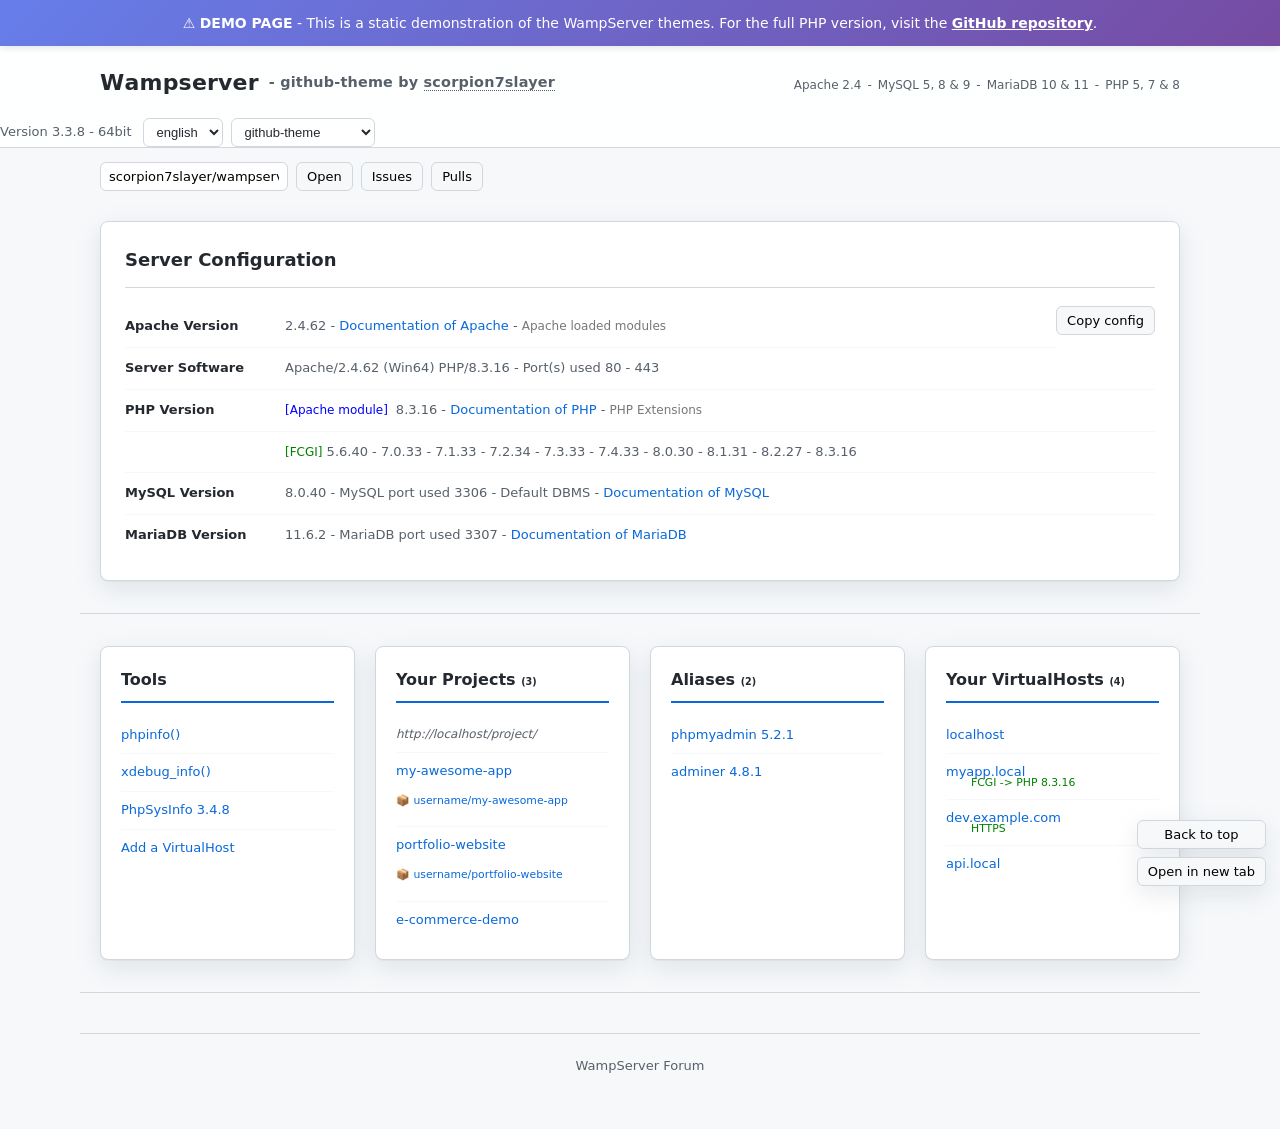
<file: index.html>
<!DOCTYPE html>
<html lang="en">
<head>
	<title>WampServer - DEMO PAGE / PAGE DE DÉMONSTRATION</title>
	<meta charset="UTF-8">
	<meta http-equiv="X-UA-Compatible" content="IE=edge,chrome=1">
	<meta name="viewport" content="width=device-width">
	<link rel="shortcut icon" href="favicon.ico" type="image/ico" />
	<style id="theme-styles">
		/* Theme styles will be dynamically loaded here */
	</style>
	<style>
		/* Modal styles */
		.modalOto,.modalOtoArial{display:none;position:fixed;top:0;left:0;width:100%;height:100%;background:rgba(0,0,0,0.6);z-index:10000;overflow:auto}
		.modalOto:target,.modalOtoArial:target{display:flex;align-items:center;justify-content:center}
		.modalOto>div,.modalOtoArial>div{position:relative;max-width:90%;max-height:90vh;overflow:auto;padding:20px;border-radius:8px;box-shadow:0 10px 40px rgba(0,0,0,0.3);background:#fff}
		.modalOtoBar{display:flex;justify-content:space-between;align-items:center;padding:10px 15px;margin:-20px -20px 15px;border-radius:8px 8px 0 0;background:#f6f8fa;border-bottom:1px solid #d0d7de}
		.modalOtoBar input{padding:6px 12px;cursor:pointer;border-radius:4px;border:1px solid #d0d7de;background:#fff}
		.closeOto{display:inline-block;padding:6px 12px;text-decoration:none;font-weight:bold;border-radius:4px;color:#cf222e}
		.closeOto:hover{opacity:0.8;background:rgba(207,34,46,0.1)}

		/* Enhancement styles */
		.list-tools{display:flex;gap:8px;align-items:center;margin:6px 0 8px;flex-wrap:wrap}
		.wmp-btn{padding:6px 10px;border:1px solid #d0d7de;background:#f6f8fa;border-radius:6px;cursor:pointer;font-size:13px;transition:all 0.15s ease;font-family:inherit}
		.wmp-btn:hover{filter:brightness(0.98);transform:translateY(-1px)}
		.wmp-btn:active{transform:translateY(0)}
		.wmp-floating{position:fixed;right:14px;bottom:14px;display:flex;flex-direction:column;gap:8px;z-index:9999}
		.wmp-floating .wmp-btn{box-shadow:0 8px 24px rgba(140,149,159,0.2)}
		.wmp-globalbar{max-width:1120px;margin:8px auto 6px;padding:6px 20px;display:flex;flex-wrap:wrap;gap:8px;align-items:center}
		.wmp-field{padding:6px 8px;border:1px solid #d0d7de;border-radius:6px;background:#fff;min-width:140px;font-size:13px;font-family:inherit}
		.wmp-sep{flex:0 0 1px;height:24px;background:#d0d7de;margin:0 4px}

		/* Demo notice banner */
		.demo-notice {
			background: linear-gradient(135deg, #667eea 0%, #764ba2 100%);
			color: white;
			padding: 12px 20px;
			text-align: center;
			font-size: 14px;
			font-weight: 500;
			box-shadow: 0 2px 8px rgba(0,0,0,0.1);
			position: relative;
			z-index: 100;
		}
		.demo-notice strong {
			font-weight: 700;
		}
		.demo-notice a {
			color: white;
			text-decoration: underline;
			font-weight: 600;
		}
		.demo-notice a:hover {
			opacity: 0.8;
		}

		/* GitHub Integration Styles */
		.project-git-info {
			margin-top: 8px;
		}
		.git-link {
			margin: 4px 0 8px 0;
		}
		.git-link a {
			color: var(--accent, #5fb4ff);
			text-decoration: none;
		}

		/* Theme credit */
		#head .innerhead .wmp-theme-credit{margin-left:10px;font-size:.9rem;color:#57606a;white-space:nowrap}
		#head .innerhead .wmp-theme-credit a{color:inherit;text-decoration:none;border-bottom:1px dotted currentColor;transition:all .2s}
		#head .innerhead .wmp-theme-credit a:hover{color:#0969da;border-bottom-style:solid}

		/* Responsive enhancements */
		@media screen and (max-width: 980px) {
			.wmp-globalbar{padding:6px 16px;gap:6px}
			.wmp-field{min-width:120px}
		}

		@media screen and (max-width: 750px) {
			.wmp-globalbar{padding:6px 12px;gap:6px}
			.wmp-field{min-width:100px;flex:1;font-size:12px}
			.wmp-btn{padding:8px 12px;font-size:12px;flex:1 1 auto}
			.wmp-floating{right:10px;bottom:10px;gap:6px}
			.wmp-floating .wmp-btn{font-size:12px;padding:8px 10px}
			#head .innerhead .wmp-theme-credit{font-size:.8rem;margin-left:0;width:100%;text-align:center;margin-top:4px}
			.project-git-info {
				font-size: 11px;
			}
			.demo-notice {
				font-size: 12px;
				padding: 10px 15px;
			}
		}

		@media screen and (max-width: 480px) {
			.wmp-globalbar{flex-direction:column;align-items:stretch;padding:8px 12px}
			.wmp-field{width:100%;min-width:0;font-size:13px;padding:8px 10px}
			.wmp-btn{width:100%;justify-content:center;font-size:13px;padding:10px 14px}
			.wmp-floating{right:8px;bottom:8px}
			.wmp-floating .wmp-btn{font-size:11px;padding:7px 9px}
			#head .innerhead .wmp-theme-credit{font-size:.75rem;display:block}
		}

		/* Touch optimization */
		@media (hover: none) and (pointer: coarse) {
			.wmp-btn{min-height:44px;display:flex;align-items:center;justify-content:center}
			.wmp-field{min-height:44px}
		}

		@media (prefers-color-scheme: dark){
			.wmp-btn{background:rgba(0,0,0,.15);border-color:#444c56;color:#c9d1d9}
			.wmp-field{background:rgba(0,0,0,.15);border-color:#444c56;color:#c9d1d9}
			.wmp-sep{background:#444c56}
			#head .innerhead .wmp-theme-credit{color:#8b949e}
			#head .innerhead .wmp-theme-credit a:hover{color:#539bf5}
		}
	</style>
</head>

<body>
	<!-- Demo Notice Banner -->
	<div class="demo-notice">
		<div id="demo-notice-en" style="display: none;">
			⚠️ <strong>DEMO PAGE</strong> - This is a static demonstration of the WampServer themes. 
			For the full PHP version, visit the <a href="https://github.com/scorpion7slayer/wampserver-modern-and-github-theme" target="_blank" rel="noopener">GitHub repository</a>.
		</div>
		<div id="demo-notice-fr" style="display: none;">
			⚠️ <strong>PAGE DE DÉMONSTRATION</strong> - Ceci est une démonstration statique des thèmes WampServer. 
			Pour la version PHP complète, visitez le <a href="https://github.com/scorpion7slayer/wampserver-modern-and-github-theme" target="_blank" rel="noopener">dépôt GitHub</a>.
		</div>
	</div>

	<div id="head">
		<div class="innerhead">
			<h1><abbr title="Windows">W</abbr><abbr title="Apache">a</abbr><abbr title="MySQL/MariaDB">m</abbr><abbr title="PHP">p</abbr><abbr title="server WEB local">server</abbr></h1>
			<ul>
				<li>Apache 2.4</li><li>-</li><li>MySQL 5, 8 &amp; 9</li><li>-</li><li>MariaDB 10 &amp; 11</li><li>-</li><li>PHP 5, 7 &amp; 8</li>
			</ul>
		</div>
		<ul class="utility">
			<li>Version 3.3.8 - 64bit</li>
			<li>
				<form method="get" style="display:inline-block;">
					<select name="lang" id="langues" onchange="switchLanguage(this.value);">
						<option value="english">english</option>
						<option value="french">french</option>
					</select>
				</form>
				<select id="themes">
					<option id="github-theme">github-theme</option>
					<option id="github-theme-dark">github-theme-dark</option>
					<option id="Modern Dark">Modern Dark</option>
				</select>
			</li>
		</ul>
	</div>

	<!-- GitHub Global Bar -->
	<div class="wmp-globalbar">
		<input id="wmp-gh-repo" class="wmp-field" type="text" placeholder="owner/repo" value="scorpion7slayer/wampserver-modern-and-github-theme" />
		<button id="wmp-gh-open" class="wmp-btn" type="button">Open</button>
		<button id="wmp-gh-issues" class="wmp-btn" type="button">Issues</button>
		<button id="wmp-gh-pulls" class="wmp-btn" type="button">Pulls</button>
	</div>

	<div class="config">
		<div class="innerconfig">
			<h2 id="config-title">Server Configuration</h2>
			<button type="button" class="wmp-btn" style="float: right;" id="copy-config-btn">Copy config</button>
			<dl class="content">
				<div class="dl-row">
					<dt id="label-apache">Apache Version</dt>
					<dd>2.4.62  -  <a href='http://httpd.apache.org/docs/2.4/en/' target="_blank">Documentation of Apache</a> - <a href='#apachemodloaded'><small style='color:#777;'>Apache loaded modules</small></a></dd>
				</div>
				<div class="dl-row">
					<dt id="label-server">Server Software</dt>
					<dd>Apache/2.4.62 (Win64) PHP/8.3.16 - Port(s) used 80 - 443</dd>
				</div>
				<div class="dl-row">
					<dt id="label-php">PHP Version</dt>
					<dd><small style='color:blue;'>[Apache module]&nbsp;</small>&nbsp;8.3.16 - <a href='http://php.net/manual/en/' target="_blank">Documentation of PHP</a> - <a href='#phpextloaded'><small style='color:#777;'>PHP Extensions</small></a></dd>
				</div>
				<div class="dl-row">
					<dt>&nbsp;</dt>
					<dd><small style='color:green;'>[FCGI]</small>&nbsp;5.6.40 - 7.0.33 - 7.1.33 - 7.2.34 - 7.3.33 - 7.4.33 - 8.0.30 - 8.1.31 - 8.2.27 - 8.3.16</dd>
				</div>
				<div class="dl-row">
					<dt id="label-mysql">MySQL Version</dt>
					<dd>8.0.40 - MySQL port used 3306 - Default DBMS - <a href='http://dev.mysql.com/doc/refman/8.0/en/' target="_blank">Documentation of MySQL</a></dd>
				</div>
				<div class="dl-row">
					<dt id="label-mariadb">MariaDB Version</dt>
					<dd>11.6.2 - MariaDB port used 3307 - <a href='http://mariadb.com/kb/en/' target="_blank">Documentation of MariaDB</a></dd>
				</div>
			</dl>
		</div>
	</div>

	<div class="divider1">&nbsp;</div>

	<div class="alltools four-columns">
		<div class="inneralltools">
			<div class="column">
				<h2 id="tools-title">Tools</h2>
				<ul class="tools">
					<li><a href="javascript:void(0)" onclick="alert('This is a demo page. phpinfo() is not available.')">phpinfo()</a></li>
					<li><a href="javascript:void(0)" onclick="alert('This is a demo page. xdebug_info() is not available.')">xdebug_info()</a></li>
					<li><a href="javascript:void(0)" onclick="alert('This is a demo page. PhpSysInfo is not available.')">PhpSysInfo 3.4.8</a></li>
					<li><a href="javascript:void(0)" onclick="alert('This is a demo page. Add VirtualHost is not available.')">Add a VirtualHost</a></li>
				</ul>
			</div>

			<div class="column">
				<h2 id="projects-title">Your Projects <span style='font-size:60%;'>(3)</span></h2>
				<ul class="projects">
					<li class='projectsdir'>http://localhost/project/</li>
					<li>
						<a href="javascript:void(0)" onclick="alert('This is a demo page.')">my-awesome-app</a>
						<div class='project-git-info'>
							<p class='git-link'><small>📦 <a href='https://github.com/username/my-awesome-app' target='_blank' rel='noopener'>username/my-awesome-app</a></small></p>
						</div>
					</li>
					<li>
						<a href="javascript:void(0)" onclick="alert('This is a demo page.')">portfolio-website</a>
						<div class='project-git-info'>
							<p class='git-link'><small>📦 <a href='https://github.com/username/portfolio-website' target='_blank' rel='noopener'>username/portfolio-website</a></small></p>
						</div>
					</li>
					<li>
						<a href="javascript:void(0)" onclick="alert('This is a demo page.')">e-commerce-demo</a>
					</li>
				</ul>
			</div>

			<div class="column">
				<h2 id="alias-title">Aliases <span style='font-size:60%;'>(2)</span></h2>
				<ul class="aliases">
					<li><a href="javascript:void(0)" onclick="alert('This is a demo page.')">phpmyadmin 5.2.1</a></li>
					<li><a href="javascript:void(0)" onclick="alert('This is a demo page.')">adminer 4.8.1</a></li>
				</ul>
			</div>

			<div class="column">
				<h2 id="vhost-title">Your VirtualHosts <span style='font-size:60%;'>(4)</span></h2>
				<ul class="vhost">
					<li><a href="javascript:void(0)" onclick="alert('This is a demo page.')">localhost</a></li>
					<li><a href="javascript:void(0)" onclick="alert('This is a demo page.')">myapp.local</a>
						<p style='margin:-11px 0 -2px 25px;color:green;'><small>FCGI -> PHP 8.3.16</small></p>
					</li>
					<li><a href="javascript:void(0)" onclick="alert('This is a demo page.')">dev.example.com</a>
						<p style='margin:-11px 0 -2px 25px;color:green;'><small>HTTPS </small></p>
					</li>
					<li><a href="javascript:void(0)" onclick="alert('This is a demo page.')">api.local</a></li>
				</ul>
			</div>
		</div>
	</div>

	<div class="divider2">&nbsp;</div>

	<ul id="foot">
		<li><a href="https://forum.wampserver.com/list.php" target="_blank">WampServer Forum</a></li>
	</ul>

	<!-- Modal Dialogs -->
	<div id="phpextloaded" class="modalOto">
		<div>
			<div class='modalOtoBar'>
				<input type='button' value='Copy' class='js-copy' onclick="copyModalContent('phpext-content')">
				<a href="#closeOto" title="Close" class="closeOto">X</a>
			</div>
			<div id="phpext-content">
				<strong>PHP 8.3.16 - Loaded Extensions (Demo)</strong><br><br>
				Core, date, libxml, openssl, pcre, zlib, filter, hash, json, pcntl, Reflection, SPL, session, standard, sodium, mysqlnd, PDO, xml, calendar, ctype, curl, dom, mbstring, FFI, fileinfo, ftp, gd, gettext, iconv, intl, ldap, exif, mysqli, odbc, pdo_mysql, PDO_ODBC, pdo_sqlite, Phar, SimpleXML, soap, sockets, sqlite3, tokenizer, xmlreader, xmlwriter, xsl, zip, Zend OPcache
			</div>
		</div>
	</div>

	<div id="apachemodloaded" class="modalOto">
		<div>
			<div class='modalOtoBar'>
				<input type='button' value='Copy' class='js-copy' onclick="copyModalContent('apachemod-content')">
				<a href="#closeOto" title="Close" class="closeOto">X</a>
			</div>
			<div id="apachemod-content">
				<strong>Apache 2.4.62 - Loaded Modules (Demo)</strong><br><br>
				core_module, so_module, http_module, mpm_winnt_module, log_config_module, logio_module, version_module, unixd_module, autoindex_module, dir_module, mime_module, negotiation_module, env_module, setenvif_module, ssl_module, socache_shmcb_module, headers_module, expires_module, ext_filter_module, deflate_module, mime_magic_module, rewrite_module, alias_module, vhost_alias_module, access_compat_module, auth_basic_module, authn_core_module, authn_file_module, authz_core_module, authz_host_module, authz_user_module, authz_groupfile_module, proxy_module, proxy_fcgi_module, php_module
			</div>
		</div>
	</div>

	<!-- Floating Tools -->
	<div class="wmp-floating">
		<button class="wmp-btn" onclick="window.scrollTo({top:0,behavior:'smooth'})">Back to top</button>
		<button class="wmp-btn" id="new-tab-toggle">Open in new tab</button>
	</div>

	<script>
		// Translations
		const translations = {
			english: {
				demoNotice: '⚠️ <strong>DEMO PAGE</strong> - This is a static demonstration of the WampServer themes. For the full PHP version, visit the ',
				configTitle: 'Server Configuration',
				toolsTitle: 'Tools',
				projectsTitle: 'Your Projects',
				aliasTitle: 'Aliases',
				vhostTitle: 'Your VirtualHosts',
				copyConfig: 'Copy config',
				copied: 'Copied!',
				copyFailed: 'Copy failed',
				backToTop: 'Back to top',
				openNewTab: 'Open in new tab',
				openSameTab: 'Open in same tab',
				labelApache: 'Apache Version',
				labelServer: 'Server Software',
				labelPHP: 'PHP Version',
				labelMySQL: 'MySQL Version',
				labelMariaDB: 'MariaDB Version'
			},
			french: {
				demoNotice: '⚠️ <strong>PAGE DE DÉMONSTRATION</strong> - Ceci est une démonstration statique des thèmes WampServer. Pour la version PHP complète, visitez le ',
				configTitle: 'Configuration du serveur',
				toolsTitle: 'Outils',
				projectsTitle: 'Vos Projets',
				aliasTitle: 'Alias',
				vhostTitle: 'Vos VirtualHosts',
				copyConfig: 'Copier config',
				copied: 'Copié!',
				copyFailed: 'Copie impossible',
				backToTop: 'En haut',
				openNewTab: 'Ouvrir dans nouvel onglet',
				openSameTab: 'Ouvrir dans même onglet',
				labelApache: "Version d'Apache",
				labelServer: 'Logiciel Serveur',
				labelPHP: 'Version de PHP',
				labelMySQL: 'Version de MySQL',
				labelMariaDB: 'Version de MariaDB'
			}
		};

		// Current language
		let currentLang = localStorage.getItem('wampLang') || 'english';

		// Switch language function
		function switchLanguage(lang) {
			currentLang = lang;
			localStorage.setItem('wampLang', lang);
			updateLanguage();
		}

		// Update all text based on current language
		function updateLanguage() {
			const tr = translations[currentLang];
			
			// Update demo notices
			document.getElementById('demo-notice-en').style.display = currentLang === 'english' ? 'block' : 'none';
			document.getElementById('demo-notice-fr').style.display = currentLang === 'french' ? 'block' : 'none';
			
			// Update headings
			document.getElementById('config-title').textContent = tr.configTitle;
			document.getElementById('tools-title').textContent = tr.toolsTitle;
			document.getElementById('projects-title').innerHTML = tr.projectsTitle + " <span style='font-size:60%;'>(3)</span>";
			document.getElementById('alias-title').innerHTML = tr.aliasTitle + " <span style='font-size:60%;'>(2)</span>";
			document.getElementById('vhost-title').innerHTML = tr.vhostTitle + " <span style='font-size:60%;'>(4)</span>";
			
			// Update buttons
			document.getElementById('copy-config-btn').textContent = tr.copyConfig;
			
			// Update labels
			document.getElementById('label-apache').textContent = tr.labelApache;
			document.getElementById('label-server').textContent = tr.labelServer;
			document.getElementById('label-php').textContent = tr.labelPHP;
			document.getElementById('label-mysql').textContent = tr.labelMySQL;
			document.getElementById('label-mariadb').textContent = tr.labelMariaDB;
			
			// Update floating buttons
			const floatingBtns = document.querySelectorAll('.wmp-floating .wmp-btn');
			if (floatingBtns[0]) floatingBtns[0].textContent = tr.backToTop;
			updateNewTabButton();
			
			// Update language selector
			document.getElementById('langues').value = currentLang;
		}

		// Theme switching with all three theme CSS
		const themeStyles = {
			'github-theme': `/* GitHub-like light theme for WampServer Home - Enhanced */

:root {
    --bg: #f6f8fa;
    --panel: #ffffff;
    --panel-2: #f6f8fa;
    --panel-3: #eaeef2;
    --panel-subtle: #f6f8fa;
    --text: #24292f;
    --muted: #57606a;
    --border: #d0d7de;
    --accent: #0969da;
    --accent-hover: #1f6feb;
    --success: #1a7f37;
    --warning: #9a6700;
    --danger: #cf222e;
    --shadow: 0 1px 0 rgba(27, 31, 36, 0.04), 0 8px 24px rgba(140, 149, 159, 0.2);
}

*, *::before, *::after {
    box-sizing: border-box;
}

html, body {
    margin: 0;
    padding: 0;
}

html {
    scroll-behavior: smooth;
}

body {
    background: radial-gradient(1200px 600px at -10% -20%, rgba(9, 105, 218, 0.06), transparent 50%),
                radial-gradient(1200px 600px at 110% -20%, rgba(31, 111, 235, 0.06), transparent 50%),
                var(--bg);
    color: var(--text);
    font: 14px/1.6 system-ui, -apple-system, Segoe UI, Roboto, Helvetica, Arial, "Apple Color Emoji", "Segoe UI Emoji";
    -webkit-font-smoothing: antialiased;
    -moz-osx-font-smoothing: grayscale;
}

abbr {
    text-decoration: none;
    border: none;
}

a {
    color: var(--accent);
    text-decoration: none;
    transition: color 0.2s ease;
}
a:hover {
    color: var(--accent-hover);
    text-decoration: underline;
}
a:focus-visible {
    outline: 2px solid var(--accent);
    outline-offset: 2px;
    border-radius: 2px;
}

#head {
    position: sticky;
    top: 0;
    z-index: 10;
    width: 100%;
    background: rgba(255, 255, 255, 0.9);
    backdrop-filter: saturate(140%) blur(6px);
    border-bottom: 1px solid var(--border);
}
.innerhead {
    max-width: 1120px;
    margin: 0 auto;
    height: 72px;
    display: flex;
    align-items: center;
    justify-content: space-between;
    padding: 0 20px;
}
.innerhead h1 {
    margin: 0;
    font-size: 22px;
    font-weight: 700;
    letter-spacing: 0.2px;
    color: var(--text);
    display: flex;
    align-items: center;
}
.innerhead h1 abbr {
    color: var(--text);
}
.innerhead ul {
    list-style: none;
    margin: 6px 0 0;
    padding: 0;
    display: flex;
    gap: 6px;
    font-size: 12px;
    color: var(--muted);
}
.innerhead ul li {
    display: inline;
}

.utility {
    display: flex;
    align-items: center;
    gap: 12px;
    font-size: 13px;
    color: var(--muted);
    list-style: none;
    margin: 0;
    padding: 0;
}
.utility li {
    display: flex;
    align-items: center;
    gap: 8px;
}
.utility select {
    padding: 5px 8px;
    border: 1px solid var(--border);
    border-radius: 6px;
    background: var(--panel);
    color: var(--text);
    font-size: 13px;
    cursor: pointer;
    transition: all 0.2s ease;
}
.utility select:hover {
    border-color: var(--accent);
}
.utility select:focus {
    outline: 2px solid var(--accent);
    outline-offset: -1px;
}

.config {
    max-width: 1120px;
    margin: 24px auto;
    padding: 0 20px;
}
.innerconfig {
    background: var(--panel);
    border: 1px solid var(--border);
    border-radius: 8px;
    padding: 24px;
    box-shadow: var(--shadow);
}
.innerconfig h2 {
    margin: 0 0 18px;
    font-size: 18px;
    font-weight: 600;
    color: var(--text);
    border-bottom: 1px solid var(--border);
    padding-bottom: 12px;
}
.innerconfig dl {
    margin: 0;
    padding: 0;
}
.dl-row {
    display: flex;
    padding: 10px 0;
    border-bottom: 1px solid var(--panel-2);
}
.dl-row:last-child {
    border-bottom: none;
}
.dl-row dt {
    flex: 0 0 160px;
    font-weight: 600;
    color: var(--text);
    font-size: 13px;
}
.dl-row dd {
    flex: 1;
    margin: 0;
    color: var(--muted);
    font-size: 13px;
}
.dl-row dd a {
    color: var(--accent);
}
.dl-row dd small {
    font-size: 12px;
}

.divider1, .divider2 {
    max-width: 1120px;
    margin: 32px auto;
    height: 1px;
    background: var(--border);
}

.alltools {
    max-width: 1120px;
    margin: 32px auto;
    padding: 0 20px;
}
.inneralltools {
    display: grid;
    grid-template-columns: repeat(auto-fit, minmax(240px, 1fr));
    gap: 20px;
}
.four-columns .inneralltools {
    grid-template-columns: repeat(4, 1fr);
}
.three-columns .inneralltools {
    grid-template-columns: repeat(3, 1fr);
}

.column {
    background: var(--panel);
    border: 1px solid var(--border);
    border-radius: 8px;
    padding: 20px;
    box-shadow: var(--shadow);
    transition: transform 0.2s ease, box-shadow 0.2s ease;
}
.column:hover {
    transform: translateY(-2px);
    box-shadow: 0 8px 24px rgba(140, 149, 159, 0.25);
}
.column h2 {
    margin: 0 0 14px;
    font-size: 16px;
    font-weight: 600;
    color: var(--text);
    border-bottom: 2px solid var(--accent);
    padding-bottom: 8px;
}
.column ul {
    list-style: none;
    margin: 0;
    padding: 0;
}
.column ul li {
    padding: 8px 0;
    border-bottom: 1px solid var(--panel-2);
    font-size: 13px;
}
.column ul li:last-child {
    border-bottom: none;
}
.column ul li a {
    color: var(--accent);
    font-weight: 500;
    transition: color 0.2s ease;
}
.column ul li a:hover {
    color: var(--accent-hover);
}
.column ul li.projectsdir {
    color: var(--muted);
    font-size: 12px;
    font-style: italic;
}

#foot {
    max-width: 1120px;
    margin: 40px auto 32px;
    padding: 20px;
    text-align: center;
    list-style: none;
    border-top: 1px solid var(--border);
}
#foot li {
    display: inline-block;
    margin: 0 12px;
}
#foot a {
    color: var(--muted);
    font-size: 13px;
    font-weight: 500;
    transition: color 0.2s ease;
}
#foot a:hover {
    color: var(--accent);
}

@media screen and (max-width: 1200px) {
    .four-columns .inneralltools {
        grid-template-columns: repeat(2, 1fr);
    }
}

@media screen and (max-width: 980px) {
    .innerhead {
        height: auto;
        min-height: 72px;
        flex-direction: column;
        align-items: flex-start;
        padding: 16px 20px;
    }
    .innerhead h1 {
        margin-bottom: 8px;
    }
    .utility {
        width: 100%;
        justify-content: space-between;
    }
}

@media screen and (max-width: 750px) {
    .innerhead, .config, .alltools, #foot {
        padding-left: 16px;
        padding-right: 16px;
    }
    .innerconfig {
        padding: 20px;
    }
    .dl-row {
        flex-direction: column;
        gap: 4px;
    }
    .dl-row dt {
        font-weight: 600;
    }
    .four-columns .inneralltools,
    .three-columns .inneralltools {
        grid-template-columns: 1fr;
    }
}

@media screen and (max-width: 480px) {
    .innerhead h1 {
        font-size: 20px;
    }
    .innerconfig h2 {
        font-size: 16px;
    }
    .column h2 {
        font-size: 15px;
    }
}`,
			
			'github-theme-dark': `/* GitHub Dark Dimmed theme for WampServer Home */

:root {
    --bg: #22272e;
    --panel: #2d333b;
    --panel-2: #2d333b;
    --panel-3: #373e47;
    --panel-subtle: #373e47;
    --text: #adbac7;
    --muted: #768390;
    --border: #444c56;
    --accent: #539bf5;
    --accent-hover: #6cb6ff;
    --success: #57ab5a;
    --warning: #c69026;
    --danger: #e5534b;
    --shadow: 0 0 0 1px rgba(205, 217, 229, 0.1), 0 8px 24px rgba(1, 4, 9, 0.5);
}

*, *::before, *::after {
    box-sizing: border-box;
}

html, body {
    margin: 0;
    padding: 0;
}

html {
    scroll-behavior: smooth;
}

body {
    background: radial-gradient(1200px 600px at -10% -20%, rgba(83, 155, 245, 0.08), transparent 50%),
                radial-gradient(1200px 600px at 110% -20%, rgba(108, 182, 255, 0.08), transparent 50%),
                var(--bg);
    color: var(--text);
    font: 14px/1.6 system-ui, -apple-system, Segoe UI, Roboto, Helvetica, Arial, "Apple Color Emoji", "Segoe UI Emoji";
    -webkit-font-smoothing: antialiased;
    -moz-osx-font-smoothing: grayscale;
}

abbr {
    text-decoration: none;
    border: none;
}

a {
    color: var(--accent);
    text-decoration: none;
    transition: color 0.2s ease;
}
a:hover {
    color: var(--accent-hover);
    text-decoration: underline;
}
a:focus-visible {
    outline: 2px solid var(--accent);
    outline-offset: 2px;
    border-radius: 2px;
}

#head {
    position: sticky;
    top: 0;
    z-index: 10;
    width: 100%;
    background: rgba(45, 51, 59, 0.95);
    backdrop-filter: saturate(140%) blur(6px);
    border-bottom: 1px solid var(--border);
}
.innerhead {
    max-width: 1120px;
    margin: 0 auto;
    height: 72px;
    display: flex;
    align-items: center;
    justify-content: space-between;
    padding: 0 20px;
}
.innerhead h1 {
    margin: 0;
    font-size: 22px;
    font-weight: 700;
    letter-spacing: 0.2px;
    color: var(--text);
    display: flex;
    align-items: center;
}
.innerhead h1 abbr {
    color: var(--text);
}
.innerhead ul {
    list-style: none;
    margin: 6px 0 0;
    padding: 0;
    display: flex;
    gap: 6px;
    font-size: 12px;
    color: var(--muted);
}
.innerhead ul li {
    display: inline;
}

.utility {
    display: flex;
    align-items: center;
    gap: 12px;
    font-size: 13px;
    color: var(--muted);
    list-style: none;
    margin: 0;
    padding: 0;
}
.utility li {
    display: flex;
    align-items: center;
    gap: 8px;
}
.utility select {
    padding: 5px 8px;
    border: 1px solid var(--border);
    border-radius: 6px;
    background: var(--panel);
    color: var(--text);
    font-size: 13px;
    cursor: pointer;
    transition: all 0.2s ease;
}
.utility select:hover {
    border-color: var(--accent);
}
.utility select:focus {
    outline: 2px solid var(--accent);
    outline-offset: -1px;
}

.config {
    max-width: 1120px;
    margin: 24px auto;
    padding: 0 20px;
}
.innerconfig {
    background: var(--panel);
    border: 1px solid var(--border);
    border-radius: 8px;
    padding: 24px;
    box-shadow: var(--shadow);
}
.innerconfig h2 {
    margin: 0 0 18px;
    font-size: 18px;
    font-weight: 600;
    color: var(--text);
    border-bottom: 1px solid var(--border);
    padding-bottom: 12px;
}
.innerconfig dl {
    margin: 0;
    padding: 0;
}
.dl-row {
    display: flex;
    padding: 10px 0;
    border-bottom: 1px solid var(--panel-3);
}
.dl-row:last-child {
    border-bottom: none;
}
.dl-row dt {
    flex: 0 0 160px;
    font-weight: 600;
    color: var(--text);
    font-size: 13px;
}
.dl-row dd {
    flex: 1;
    margin: 0;
    color: var(--muted);
    font-size: 13px;
}
.dl-row dd a {
    color: var(--accent);
}
.dl-row dd small {
    font-size: 12px;
}

.divider1, .divider2 {
    max-width: 1120px;
    margin: 32px auto;
    height: 1px;
    background: var(--border);
}

.alltools {
    max-width: 1120px;
    margin: 32px auto;
    padding: 0 20px;
}
.inneralltools {
    display: grid;
    grid-template-columns: repeat(auto-fit, minmax(240px, 1fr));
    gap: 20px;
}
.four-columns .inneralltools {
    grid-template-columns: repeat(4, 1fr);
}
.three-columns .inneralltools {
    grid-template-columns: repeat(3, 1fr);
}

.column {
    background: var(--panel);
    border: 1px solid var(--border);
    border-radius: 8px;
    padding: 20px;
    box-shadow: var(--shadow);
    transition: transform 0.2s ease, box-shadow 0.2s ease;
}
.column:hover {
    transform: translateY(-2px);
    box-shadow: 0 0 0 1px rgba(205, 217, 229, 0.1), 0 12px 32px rgba(1, 4, 9, 0.6);
}
.column h2 {
    margin: 0 0 14px;
    font-size: 16px;
    font-weight: 600;
    color: var(--text);
    border-bottom: 2px solid var(--accent);
    padding-bottom: 8px;
}
.column ul {
    list-style: none;
    margin: 0;
    padding: 0;
}
.column ul li {
    padding: 8px 0;
    border-bottom: 1px solid var(--panel-3);
    font-size: 13px;
}
.column ul li:last-child {
    border-bottom: none;
}
.column ul li a {
    color: var(--accent);
    font-weight: 500;
    transition: color 0.2s ease;
}
.column ul li a:hover {
    color: var(--accent-hover);
}
.column ul li.projectsdir {
    color: var(--muted);
    font-size: 12px;
    font-style: italic;
}

#foot {
    max-width: 1120px;
    margin: 40px auto 32px;
    padding: 20px;
    text-align: center;
    list-style: none;
    border-top: 1px solid var(--border);
}
#foot li {
    display: inline-block;
    margin: 0 12px;
}
#foot a {
    color: var(--muted);
    font-size: 13px;
    font-weight: 500;
    transition: color 0.2s ease;
}
#foot a:hover {
    color: var(--accent);
}

@media screen and (max-width: 1200px) {
    .four-columns .inneralltools {
        grid-template-columns: repeat(2, 1fr);
    }
}

@media screen and (max-width: 980px) {
    .innerhead {
        height: auto;
        min-height: 72px;
        flex-direction: column;
        align-items: flex-start;
        padding: 16px 20px;
    }
    .innerhead h1 {
        margin-bottom: 8px;
    }
    .utility {
        width: 100%;
        justify-content: space-between;
    }
}

@media screen and (max-width: 750px) {
    .innerhead, .config, .alltools, #foot {
        padding-left: 16px;
        padding-right: 16px;
    }
    .innerconfig {
        padding: 20px;
    }
    .dl-row {
        flex-direction: column;
        gap: 4px;
    }
    .dl-row dt {
        font-weight: 600;
    }
    .four-columns .inneralltools,
    .three-columns .inneralltools {
        grid-template-columns: 1fr;
    }
}

@media screen and (max-width: 480px) {
    .innerhead h1 {
        font-size: 20px;
    }
    .innerconfig h2 {
        font-size: 16px;
    }
    .column h2 {
        font-size: 15px;
    }
}`,

			'Modern Dark': `/* Modern Dark theme - Optimized */

:root {
    --primary: #5fb4ff;
    --primary-hover: #7cc5ff;
    --bg: #0d1117;
    --panel: #161b22;
    --panel-hover: #1c2128;
    --border: #30363d;
    --text: #c9d1d9;
    --text-muted: #8b949e;
    --text-accent: #58a6ff;
    --success: #3fb950;
    --warning: #d29922;
    --danger: #f85149;
}

*, *::before, *::after {
    box-sizing: border-box;
}

html, body {
    margin: 0;
    padding: 0;
}

html {
    scroll-behavior: smooth;
}

body {
    background: radial-gradient(ellipse at top, rgba(95, 180, 255, 0.05), transparent 50%),
                radial-gradient(ellipse at bottom, rgba(95, 180, 255, 0.03), transparent 50%),
                var(--bg);
    color: var(--text);
    font: 14px/1.6 -apple-system, BlinkMacSystemFont, "Segoe UI", Roboto, "Helvetica Neue", Arial, sans-serif;
    -webkit-font-smoothing: antialiased;
}

abbr {
    text-decoration: none;
    border: none;
}

a {
    color: var(--text-accent);
    text-decoration: none;
    transition: color 0.2s;
}
a:hover {
    color: var(--primary-hover);
}

#head {
    position: sticky;
    top: 0;
    z-index: 100;
    background: rgba(13, 17, 23, 0.9);
    backdrop-filter: blur(10px);
    border-bottom: 1px solid var(--border);
}
.innerhead {
    max-width: 1120px;
    margin: 0 auto;
    height: 72px;
    display: flex;
    align-items: center;
    justify-content: space-between;
    padding: 0 20px;
}
.innerhead h1 {
    margin: 0;
    font-size: 22px;
    font-weight: 700;
    color: var(--primary);
}
.innerhead ul {
    list-style: none;
    margin: 6px 0 0;
    padding: 0;
    display: flex;
    gap: 6px;
    font-size: 12px;
    color: var(--text-muted);
}

.utility {
    display: flex;
    align-items: center;
    gap: 12px;
    font-size: 13px;
    color: var(--text-muted);
}
.utility select {
    padding: 5px 8px;
    border: 1px solid var(--border);
    border-radius: 6px;
    background: var(--panel);
    color: var(--text);
    cursor: pointer;
}

.config {
    max-width: 1120px;
    margin: 24px auto;
    padding: 0 20px;
}
.innerconfig {
    background: var(--panel);
    border: 1px solid var(--border);
    border-radius: 8px;
    padding: 24px;
}
.innerconfig h2 {
    margin: 0 0 18px;
    font-size: 18px;
    font-weight: 600;
    border-bottom: 1px solid var(--border);
    padding-bottom: 12px;
}
.dl-row {
    display: flex;
    padding: 10px 0;
    border-bottom: 1px solid var(--border);
}
.dl-row dt {
    flex: 0 0 160px;
    font-weight: 600;
    font-size: 13px;
}
.dl-row dd {
    flex: 1;
    margin: 0;
    color: var(--text-muted);
    font-size: 13px;
}

.divider1, .divider2 {
    max-width: 1120px;
    margin: 32px auto;
    height: 1px;
    background: var(--border);
}

.alltools {
    max-width: 1120px;
    margin: 32px auto;
    padding: 0 20px;
}
.inneralltools {
    display: grid;
    grid-template-columns: repeat(auto-fit, minmax(240px, 1fr));
    gap: 20px;
}
.four-columns .inneralltools {
    grid-template-columns: repeat(4, 1fr);
}

.column {
    background: var(--panel);
    border: 1px solid var(--border);
    border-radius: 8px;
    padding: 20px;
    transition: all 0.2s;
}
.column:hover {
    transform: translateY(-2px);
    border-color: var(--primary);
}
.column h2 {
    margin: 0 0 14px;
    font-size: 16px;
    font-weight: 600;
    border-bottom: 2px solid var(--primary);
    padding-bottom: 8px;
}
.column ul {
    list-style: none;
    margin: 0;
    padding: 0;
}
.column ul li {
    padding: 8px 0;
    border-bottom: 1px solid var(--border);
    font-size: 13px;
}
.column ul li a {
    color: var(--text-accent);
    font-weight: 500;
}

#foot {
    max-width: 1120px;
    margin: 40px auto 32px;
    padding: 20px;
    text-align: center;
    border-top: 1px solid var(--border);
}
#foot a {
    color: var(--text-muted);
    font-size: 13px;
}

@media screen and (max-width: 1200px) {
    .four-columns .inneralltools {
        grid-template-columns: repeat(2, 1fr);
    }
}

@media screen and (max-width: 980px) {
    .innerhead {
        height: auto;
        flex-direction: column;
        padding: 16px 20px;
    }
}

@media screen and (max-width: 750px) {
    .inneralltools {
        grid-template-columns: 1fr;
    }
    .dl-row {
        flex-direction: column;
    }
}`
		};

		// Theme switching
		function loadTheme(themeName) {
			const styleEl = document.getElementById('theme-styles');
			styleEl.textContent = themeStyles[themeName] || themeStyles['github-theme'];
			localStorage.setItem('wampStyle', themeName);
			updateThemeCredit(themeName);
		}

		// Theme credit
		function updateThemeCredit(themeName) {
			const h1 = document.querySelector('#head .innerhead h1');
			if (!h1) return;
			
			let span = h1.querySelector('.wmp-theme-credit');
			if (!span) {
				span = document.createElement('span');
				span.className = 'wmp-theme-credit';
				h1.appendChild(span);
			}
			
			const allowedThemes = new Set(['Modern Dark', 'github-theme', 'github-theme-dark']);
			if (allowedThemes.has(themeName)) {
				span.innerHTML = ' - ' + themeName + ' by <a href="https://github.com/scorpion7slayer" target="_blank" rel="noopener noreferrer">scorpion7slayer</a>';
				span.style.display = '';
			} else {
				span.textContent = '';
				span.style.display = 'none';
			}
		}

		// Theme selector
		document.getElementById('themes').addEventListener('change', function() {
			loadTheme(this.value);
		});

		// Copy config button
		document.getElementById('copy-config-btn').addEventListener('click', async function() {
			const tr = translations[currentLang];
			const target = document.querySelector('.config .content');
			const text = target.innerText || target.textContent || '';
			
			try {
				// Check for clipboard API availability (requires secure context in modern browsers)
				if (navigator.clipboard && navigator.clipboard.writeText && (window.isSecureContext || window.location.protocol === 'file:')) {
					await navigator.clipboard.writeText(text);
					const old = this.textContent;
					this.textContent = tr.copied;
					setTimeout(() => this.textContent = old, 1500);
				} else {
					// Fallback for older browsers (with feature detection)
					const textarea = document.createElement('textarea');
					textarea.value = text;
					textarea.style.position = 'fixed';
					textarea.style.opacity = '0';
					document.body.appendChild(textarea);
					textarea.select();
					try {
						const success = document.execCommand('copy');
						if (!success) throw new Error('execCommand failed');
						document.body.removeChild(textarea);
						const old = this.textContent;
						this.textContent = tr.copied;
						setTimeout(() => this.textContent = old, 1500);
					} catch(err) {
						document.body.removeChild(textarea);
						alert(tr.copyFailed + ' - Clipboard not supported');
					}
				}
			} catch(e) {
				alert(tr.copyFailed);
			}
		});

		// GitHub buttons
		function openGitHub(path) {
			const repo = document.getElementById('wmp-gh-repo').value.trim();
			// Validation following GitHub naming rules:
			// - Owner: starts with alphanumeric, can contain hyphens, max 39 chars
			// - Repo: can contain alphanumeric, hyphens, underscores, dots, max 100 chars
			if (!/^[a-zA-Z0-9][-a-zA-Z0-9]{0,38}\/[a-zA-Z0-9._-]{1,100}$/.test(repo)) {
				alert('Expected format: owner/repo');
				return;
			}
			const [owner, repoName] = repo.split('/');
			const url = 'https://github.com/' + encodeURIComponent(owner) + '/' + encodeURIComponent(repoName) + path;
			const newTab = localStorage.getItem('wmp_open_new_tab') === '1';
			if (newTab) {
				window.open(url, '_blank', 'noopener');
			} else {
				window.location.href = url;
			}
		}

		document.getElementById('wmp-gh-open').addEventListener('click', () => openGitHub(''));
		document.getElementById('wmp-gh-issues').addEventListener('click', () => openGitHub('/issues'));
		document.getElementById('wmp-gh-pulls').addEventListener('click', () => openGitHub('/pulls'));

		// New tab toggle
		function updateNewTabButton() {
			const btn = document.getElementById('new-tab-toggle');
			const tr = translations[currentLang];
			const isNewTab = localStorage.getItem('wmp_open_new_tab') === '1';
			btn.textContent = isNewTab ? tr.openSameTab : tr.openNewTab;
		}

		document.getElementById('new-tab-toggle').addEventListener('click', function() {
			const current = localStorage.getItem('wmp_open_new_tab') === '1';
			localStorage.setItem('wmp_open_new_tab', current ? '0' : '1');
			updateNewTabButton();
			
			// Update all links
			const newTab = !current;
			document.querySelectorAll('.column a, .project-git-info a').forEach(a => {
				if (newTab) {
					a.setAttribute('target', '_blank');
					a.setAttribute('rel', 'noopener noreferrer');
				} else {
					a.removeAttribute('target');
					a.removeAttribute('rel');
				}
			});
		});

		// Copy modal content
		function copyModalContent(id) {
			const content = document.getElementById(id);
			const text = content.innerText || content.textContent || '';
			
			try {
				// Check for clipboard API availability (requires secure context in modern browsers)
				if (navigator.clipboard && navigator.clipboard.writeText && (window.isSecureContext || window.location.protocol === 'file:')) {
					navigator.clipboard.writeText(text);
				} else {
					// Fallback for older browsers (with feature detection)
					const textarea = document.createElement('textarea');
					textarea.value = text;
					textarea.style.position = 'fixed';
					textarea.style.opacity = '0';
					document.body.appendChild(textarea);
					textarea.select();
					try {
						const success = document.execCommand('copy');
						if (!success) throw new Error('execCommand failed');
					} catch(err) {
						console.error('Copy failed - clipboard not supported:', err);
					}
					document.body.removeChild(textarea);
				}
			} catch(e) {
				console.error('Copy failed:', e);
			}
		}

		// Keyboard shortcuts
		const GG_SHORTCUT_TIMEOUT_MS = 350; // Time window for detecting 'gg' double keypress to scroll to top
		
		document.addEventListener('keydown', function(e) {
			const tag = (e.target && e.target.tagName) || '';
			const typing = tag === 'INPUT' || tag === 'TEXTAREA' || e.isComposing;
			
			if (!typing) {
				// gg to scroll to top
				if (e.key.toLowerCase() === 'g') {
					if (!window.lastG) window.lastG = 0;
					const now = Date.now();
					if (now - window.lastG < GG_SHORTCUT_TIMEOUT_MS) {
						window.scrollTo({top: 0, behavior: 'smooth'});
					}
					window.lastG = now;
				}
			}
		});

		// Initialize on load
		window.addEventListener('DOMContentLoaded', function() {
			// Load saved theme
			const savedTheme = localStorage.getItem('wampStyle') || 'github-theme';
			document.getElementById('themes').value = savedTheme;
			loadTheme(savedTheme);
			
			// Load saved language
			const savedLang = localStorage.getItem('wampLang') || 'english';
			currentLang = savedLang;
			updateLanguage();
			
			// Initialize new tab toggle
			updateNewTabButton();
		});
	</script>
</body>
</html>
</file>
